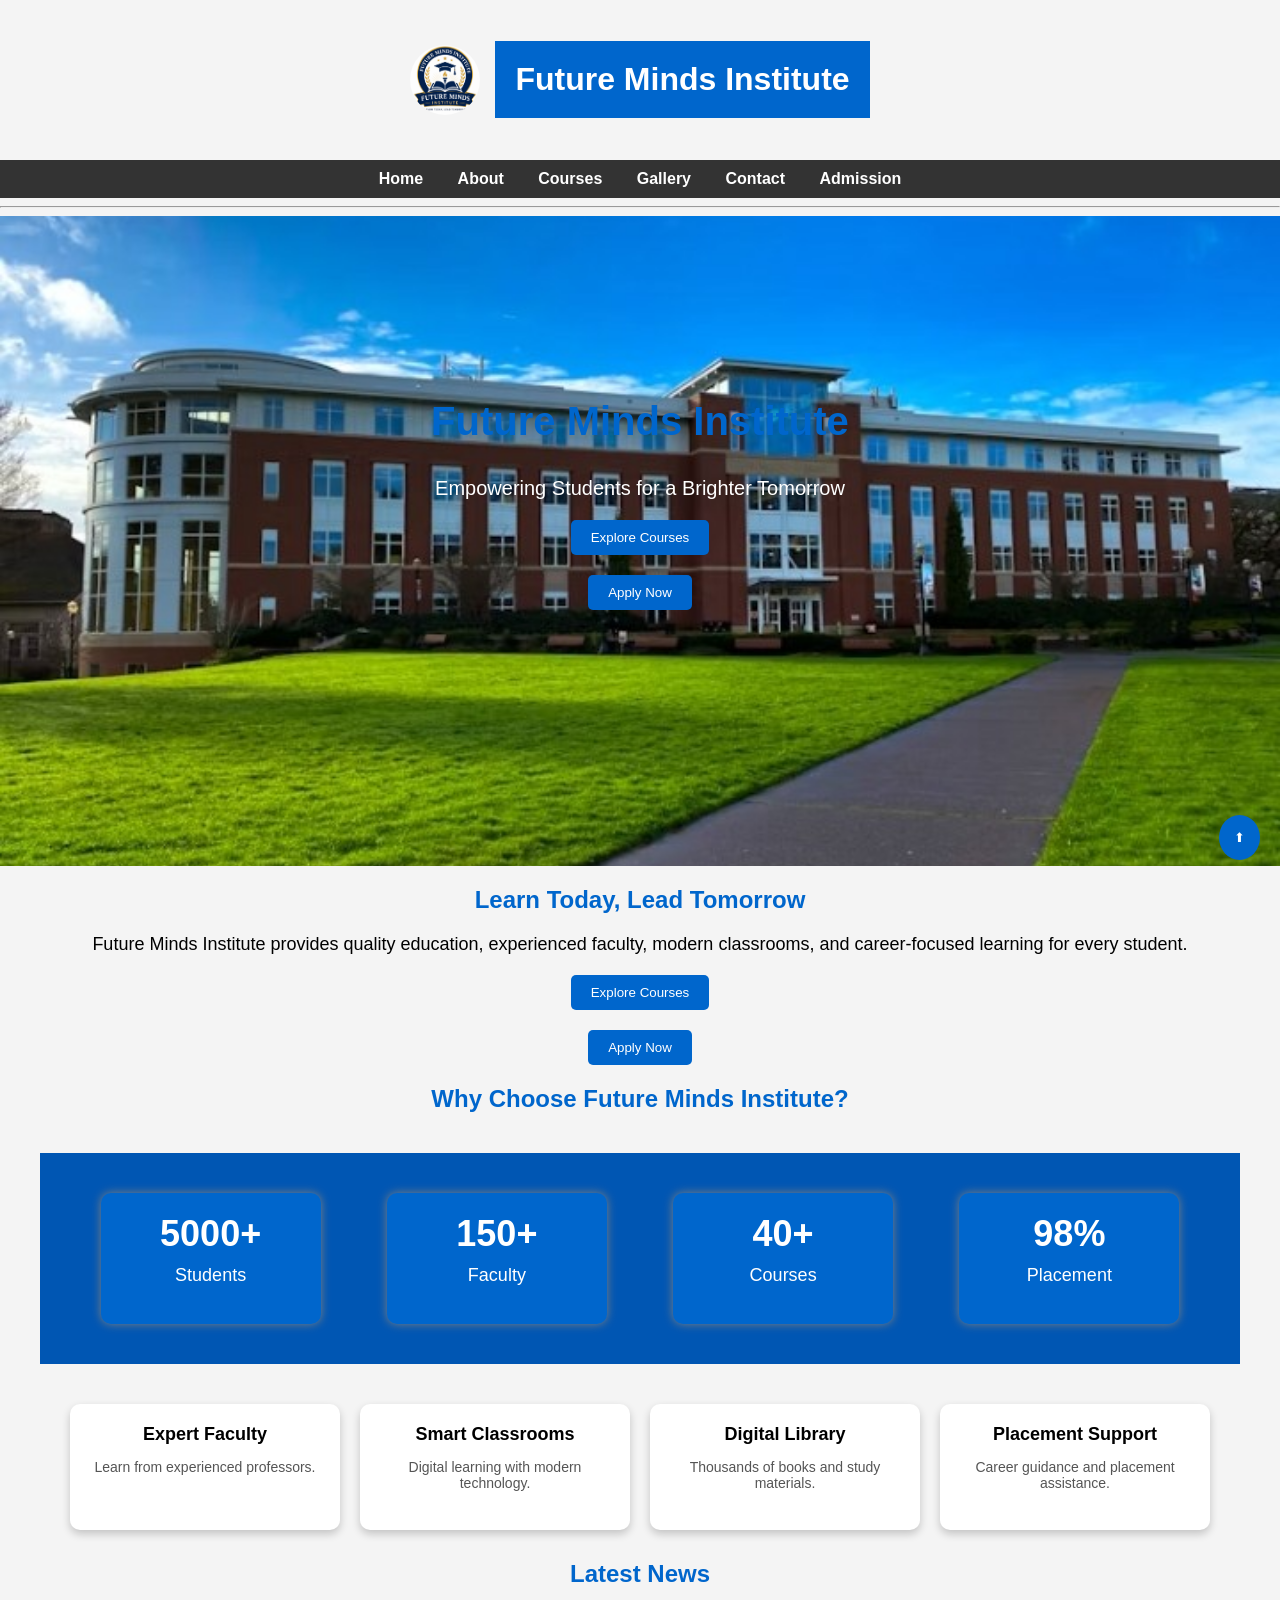
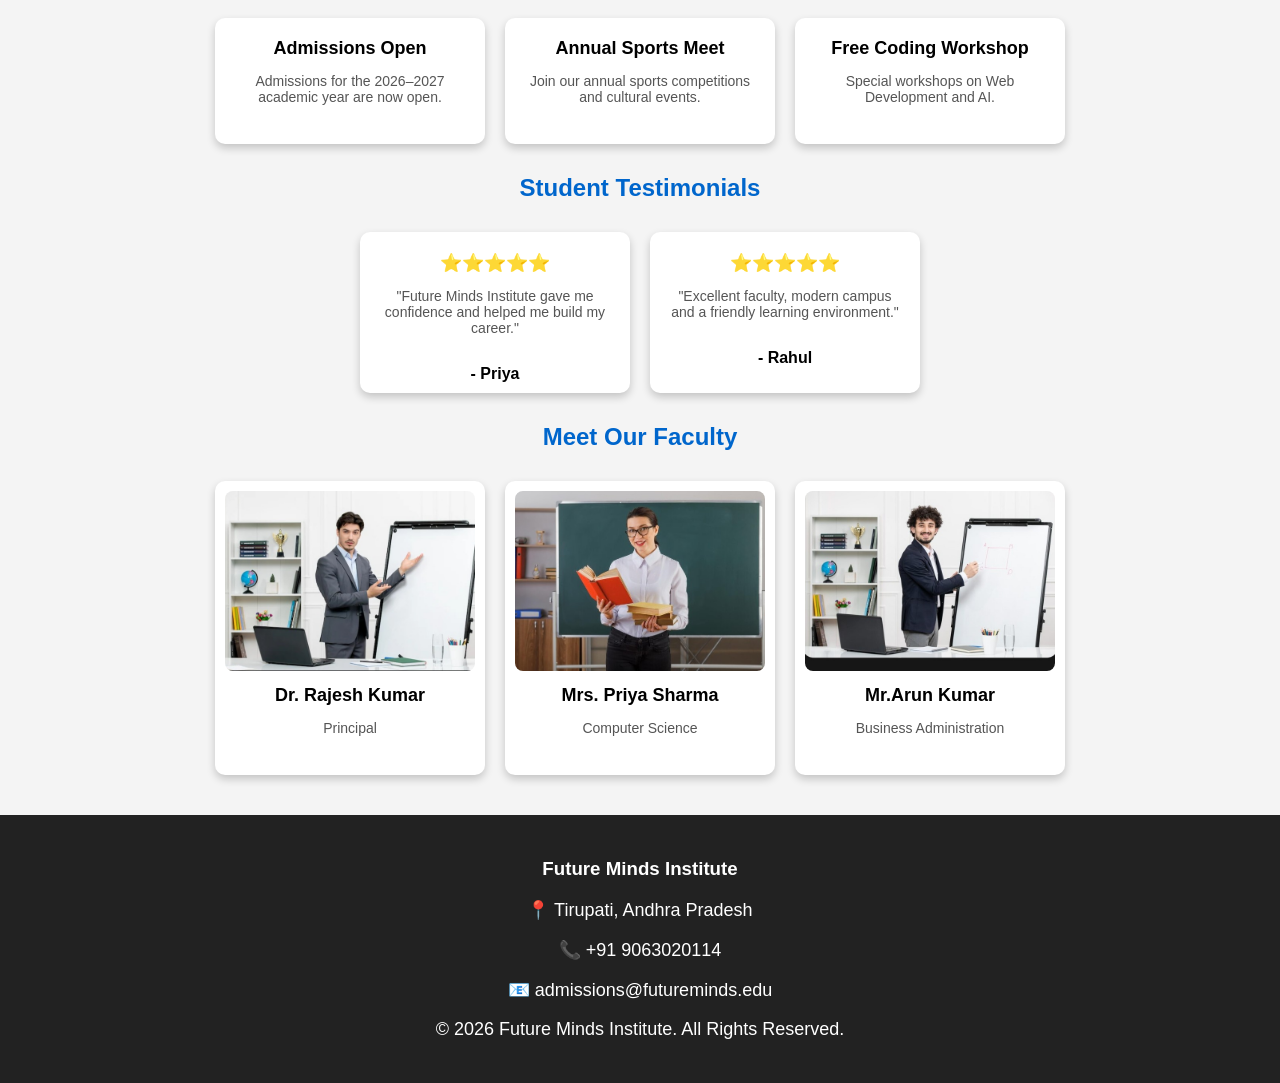
<file: index.html>
<!DOCTYPE html>
<html lang="en">
<head>

    <meta charset="UTF-8">
    <meta name="viewport" content="width=device-width, initial-scale=1.0">
    <meta name="description" content="Future Minds Institute provides quality education with experienced faculty, smart classrooms, computer labs, library, sports facilities, cultural activities, and online admissions.">
    <meta name="keywords" content="Future Minds Institute, College, Education, Admissions, Computer Science, Library, Smart Classroom, Andhra Pradesh">
    <meta name="author" content="Future Minds Institute">
    
   <title>Future Minds Institute | Best College in AP</title>
    
   <link rel="icon" href="images/logo.jpeg" type="image/jpeg">

   <link rel="stylesheet" href="style.css">
</head>

<body>

<button onclick="topFunction()" id="topBtn">⬆</button>


<div class="logo-container">
    <img src="images/logo.jpeg" alt="Official Logo Of Future Minds Institute" width="70">
    <h1>Future Minds Institute</h1>
</div>

    <nav>
        <a href="index.html">Home</a> 
        <a href="about.html">About</a> 
        <a href="courses.html">Courses</a> 
        <a href="gallery.html">Gallery</a> 
        <a href="contact.html">Contact</a>
        <a href="admission.html">Admission</a> 
    </nav>

    <hr>
    <section class="hero">
    <h2>Future Minds Institute</h2>
    <p>Empowering Students for a Brighter Tomorrow</p>

    <button onclick="showMessage()">Explore Courses</button>
    <button>Apply Now</button>
</section>


    <h2>Learn Today, Lead Tomorrow</h2>

<p>
Future Minds Institute provides quality education, experienced faculty, modern classrooms, and career-focused learning for every student.
</p>

<button onclick="showMessage()">Explore Courses</button>
<button>Apply Now</button>
<h2>Why Choose Future Minds Institute?</h2>
<div class="stats">

<div class="box">
<h2>5000+</h2>
<p>Students</p>
</div>

<div class="box">
<h2>150+</h2>
<p>Faculty</p>
</div>

<div class="box">
<h2>40+</h2>
<p>Courses</p>
</div>

<div class="box">
<h2>98%</h2>
<p>Placement</p>
</div>

</div>

<div class="features">

<div class="card">
<h3> Expert Faculty</h3>
<p>Learn from experienced professors.</p>
</div>

<div class="card">
<h3> Smart Classrooms</h3>
<p>Digital learning with modern technology.</p>
</div>

<div class="card">
<h3> Digital Library</h3>
<p>Thousands of books and study materials.</p>
</div>

<div class="card">
<h3> Placement Support</h3>
<p>Career guidance and placement assistance.</p>
</div>

</div>
<h2>Latest News</h2>

<div class="features">

<div class="card">
<h3> Admissions Open</h3>
<p>Admissions for the 2026–2027 academic year are now open.</p>
</div>

<div class="card">
<h3> Annual Sports Meet</h3>
<p>Join our annual sports competitions and cultural events.</p>
</div>

<div class="card">
<h3> Free Coding Workshop</h3>
<p>Special workshops on Web Development and AI.</p>
</div>

</div>
<h2>Student Testimonials</h2>

<div class="features">

<div class="card">
<h3>⭐⭐⭐⭐⭐</h3>
<p>"Future Minds Institute gave me confidence and helped me build my career."</p>
<b>- Priya</b>
</div>

<div class="card">
<h3>⭐⭐⭐⭐⭐</h3>
<p>"Excellent faculty, modern campus and a friendly learning environment."</p>
<b>- Rahul</b>
</div>

</div>
<h2>Meet Our Faculty</h2>

<div class="features">

<div class="card">
<img src="images/faculty1.jpeg" alt="Principal Dr. Rajesh Kumar" width="150">
<h3>Dr. Rajesh Kumar</h3>
<p>Principal</p>
</div>

<div class="card">
<img src="images/faculty2.jpeg" alt="Computer Science Faculty Mrs. Priya Sharma" width="150">
<h3>Mrs. Priya Sharma</h3>
<p>Computer Science</p>
</div>

<div class="card">
<img src="images/faculty3.jpeg" alt="Business Administration Faculty Mr. Arun Kumar" width="150">
<h3>Mr.Arun Kumar</h3>
<p>Business Administration</p>
</div>

</div>

<footer>

<h3>Future Minds Institute</h3>

<p>📍 Tirupati, Andhra Pradesh</p>

<p>📞 +91 9063020114</p>

<p>📧 admissions@futureminds.edu</p>

<p>© 2026 Future Minds Institute. All Rights Reserved.</p>

</footer>

<script src="script.js"></script>

<!--Start of Tawk.to Script-->
<script type="text/javascript">
var Tawk_API=Tawk_API||{}, Tawk_LoadStart=new Date();
(function(){
var s1=document.createElement("script"),s0=document.getElementsByTagName("script")[0];
s1.async=true;
s1.src='https://embed.tawk.to/6a454abe2aaf551d42e2cf6d/1jsfanv0k';
s1.charset='UTF-8';
s1.setAttribute('crossorigin','*');
s0.parentNode.insertBefore(s1,s0);
})();
</script>
<!--End of Tawk.to Script-->

</body>
</html>
</file>
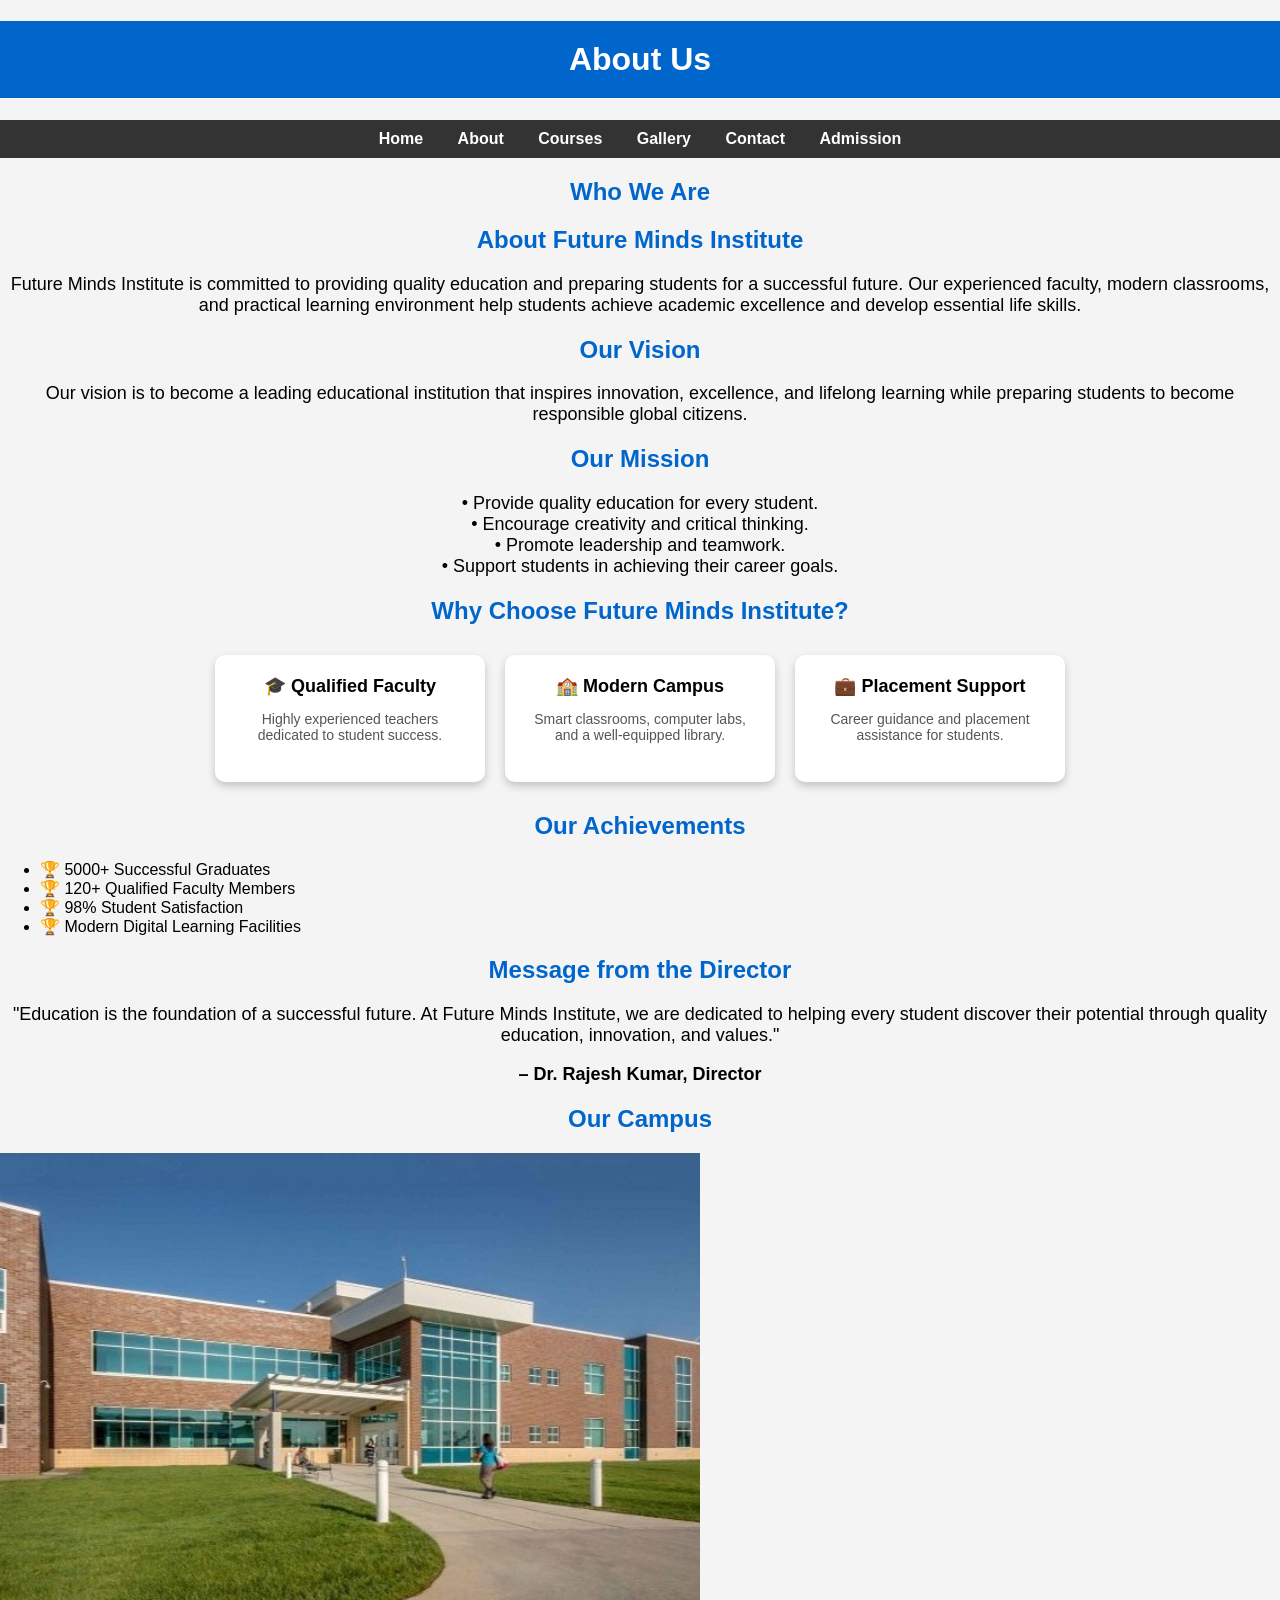
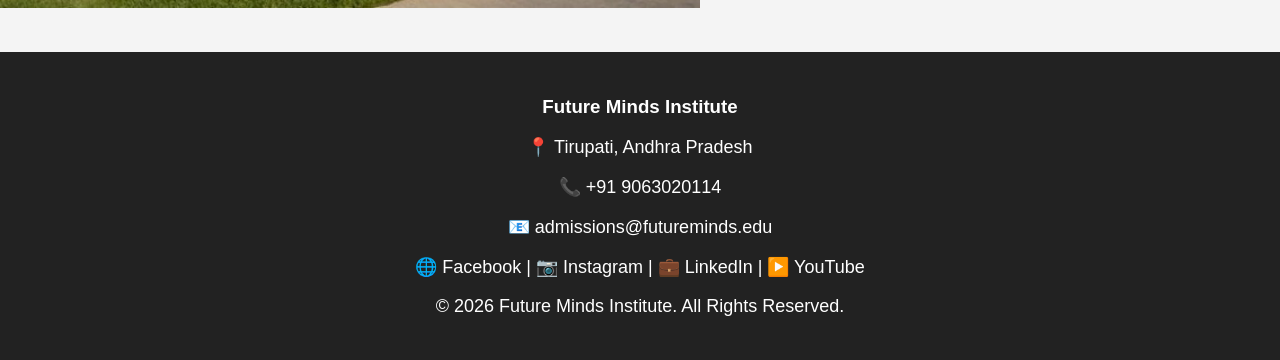
<file: about.html>
<!DOCTYPE html>
<html>
<head>
<title>About - Future Minds Institute</title>
<link rel="stylesheet" href="style.css">
</head>
<body>

<h1>About Us</h1>

<nav>
<a href="index.html">Home</a> 
<a href="about.html">About</a> 
<a href="courses.html">Courses</a> 
<a href="gallery.html">Gallery</a> 
<a href="contact.html">Contact</a>
<a href="admission.html">Admission</a> 
</nav>

<h2>Who We Are</h2>

<h2>About Future Minds Institute</h2>

<p>
Future Minds Institute is committed to providing quality education and preparing students for a successful future. Our experienced faculty, modern classrooms, and practical learning environment help students achieve academic excellence and develop essential life skills.
</p>
<h2>Our Vision</h2>

<p>
Our vision is to become a leading educational institution that inspires innovation, excellence, and lifelong learning while preparing students to become responsible global citizens.
</p>
<h2>Our Mission</h2>

<p>
• Provide quality education for every student.<br>
• Encourage creativity and critical thinking.<br>
• Promote leadership and teamwork.<br>
• Support students in achieving their career goals.
</p>
<h2>Why Choose Future Minds Institute?</h2>

<div class="features">

<div class="card">
<h3>🎓 Qualified Faculty</h3>
<p>Highly experienced teachers dedicated to student success.</p>
</div>

<div class="card">
<h3>🏫 Modern Campus</h3>
<p>Smart classrooms, computer labs, and a well-equipped library.</p>
</div>

<div class="card">
<h3>💼 Placement Support</h3>
<p>Career guidance and placement assistance for students.</p>
</div>

</div>
<h2>Our Achievements</h2>

<ul>
<li>🏆 5000+ Successful Graduates</li>
<li>🏆 120+ Qualified Faculty Members</li>
<li>🏆 98% Student Satisfaction</li>
<li>🏆 Modern Digital Learning Facilities</li>
</ul>
<h2>Message from the Director</h2>

<p>
"Education is the foundation of a successful future. At Future Minds Institute, we are dedicated to helping every student discover their potential through quality education, innovation, and values."
</p>

<p><strong>– Dr. Rajesh Kumar, Director</strong></p>
<h2>Our Campus</h2>

<img src="images/building.jpeg" alt="Campus" width="700">
<footer>
<h3>Future Minds Institute</h3>

<p>📍 Tirupati, Andhra Pradesh</p>

<p>📞 +91 9063020114</p>

<p>📧 admissions@futureminds.edu</p>

<p>
🌐 Facebook | 📷 Instagram | 💼 LinkedIn | ▶️ YouTube
</p>

<p>© 2026 Future Minds Institute. All Rights Reserved.</p>
</footer>

<script src="script.js"></script>
<!--Start of Tawk.to Script-->
<script type="text/javascript">
var Tawk_API=Tawk_API||{}, Tawk_LoadStart=new Date();
(function(){
var s1=document.createElement("script"),s0=document.getElementsByTagName("script")[0];
s1.async=true;
s1.src='https://embed.tawk.to/6a454abe2aaf551d42e2cf6d/1jsfanv0k';
s1.charset='UTF-8';
s1.setAttribute('crossorigin','*');
s0.parentNode.insertBefore(s1,s0);
})();
</script>
<!--End of Tawk.to Script-->
</body>
</html>
</file>
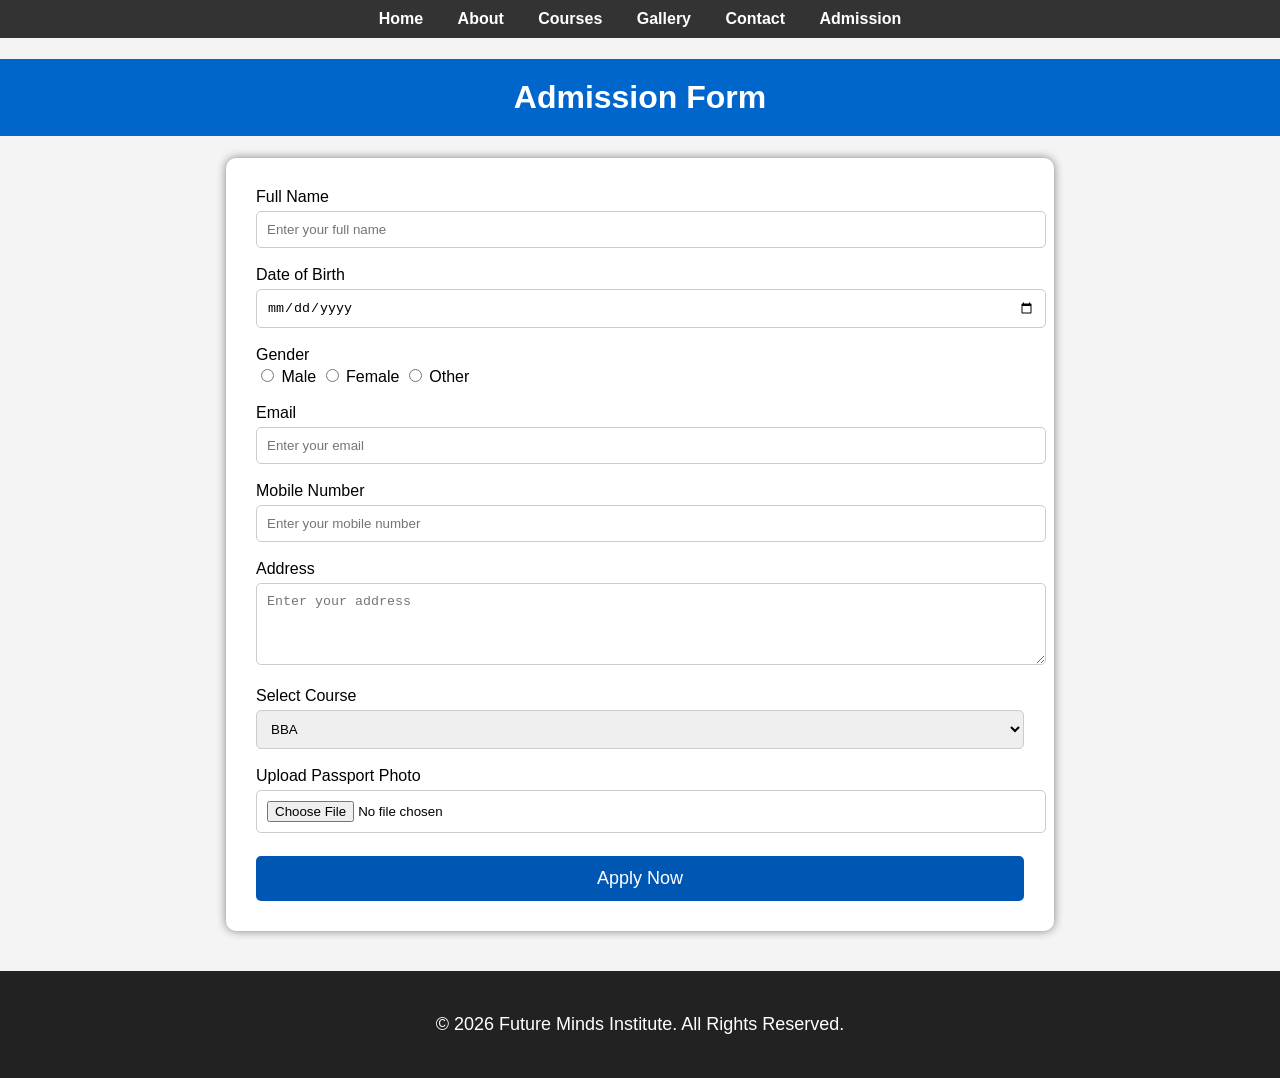
<file: admission.html>
<!DOCTYPE html>
<html lang="en">
<head>
    <meta charset="UTF-8">
    <title>Admission Form</title>
    <link rel="stylesheet" href="style.css">
</head>
<body>

<nav>
    <a href="index.html">Home</a> 
    <a href="about.html">About</a> 
    <a href="courses.html">Courses</a> 
    <a href="gallery.html">Gallery</a> 
    <a href="contact.html">Contact</a> 
    <a href="admission.html">Admission</a>
</nav>

<h1>Admission Form</h1>

<form class="admission-form">

<label>Full Name</label><br>
<input type="text" placeholder="Enter your full name" required><br><br>

<label>Date of Birth</label><br>
<input type="date" required><br><br>

<label>Gender</label><br>
<input type="radio" name="gender"> Male
<input type="radio" name="gender"> Female
<input type="radio" name="gender"> Other
<br><br>

<label>Email</label><br>
<input type="email" placeholder="Enter your email" required><br><br>

<label>Mobile Number</label><br>
<input type="tel" placeholder="Enter your mobile number" required><br><br>

<label>Address</label><br>
<textarea rows="4" placeholder="Enter your address"></textarea><br><br>

<label>Select Course</label><br>
<select>
    <option>BBA</option>
    <option>BCA</option>
    <option>B.Com</option>
    <option>MBA</option>
</select><br><br>

<label>Upload Passport Photo</label><br>
<input type="file"><br><br>

<input type="submit" value="Apply Now">

</form>

<footer>
    <p>© 2026 Future Minds Institute. All Rights Reserved.</p>
</footer>
<!--Start of Tawk.to Script-->
<script type="text/javascript">
var Tawk_API=Tawk_API||{}, Tawk_LoadStart=new Date();
(function(){
var s1=document.createElement("script"),s0=document.getElementsByTagName("script")[0];
s1.async=true;
s1.src='https://embed.tawk.to/6a454abe2aaf551d42e2cf6d/1jsfanv0k';
s1.charset='UTF-8';
s1.setAttribute('crossorigin','*');
s0.parentNode.insertBefore(s1,s0);
})();
</script>
<!--End of Tawk.to Script-->

</body>
</html>
</file>
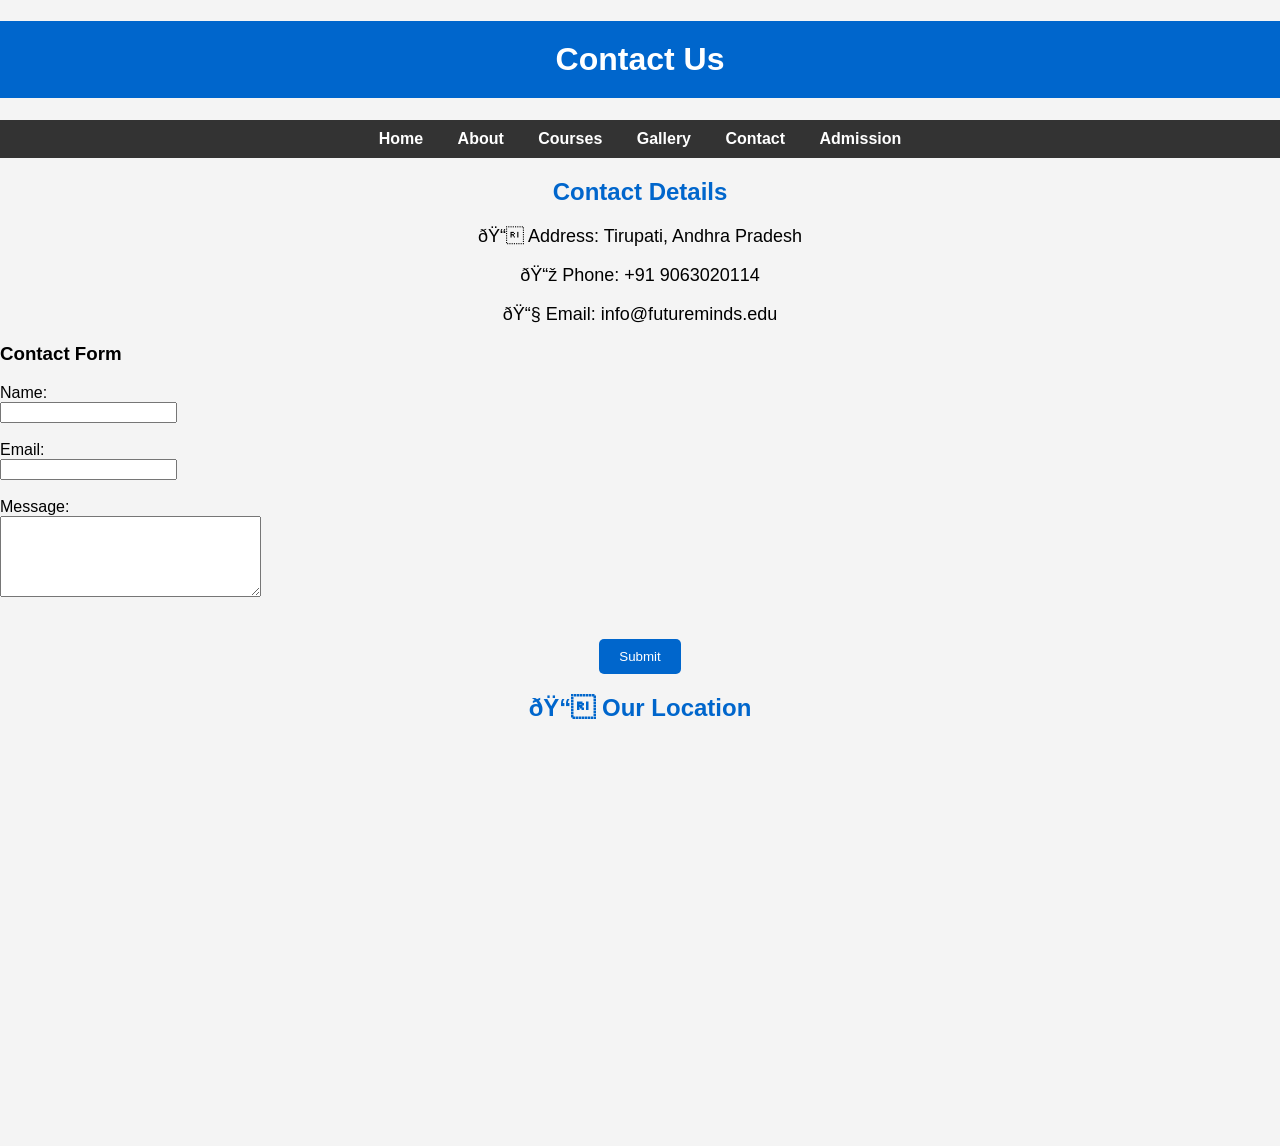
<file: contact.html>
<!DOCTYPE html>
<html>
<head>
<title>Contact</title>
<link rel="stylesheet" href="style.css">
</head>
<body>

<h1>Contact Us</h1>

<nav>
<a href="index.html">Home</a> 
<a href="about.html">About</a> 
<a href="courses.html">Courses</a> 
<a href="gallery.html">Gallery</a> 
<a href="contact.html">Contact</a>
<a href="admission.html">Admission</a> 
</nav>

<h2>Contact Details</h2>

<p>📍 Address: Tirupati, Andhra Pradesh</p>
<p>📞 Phone: +91 9063020114</p>
<p>📧 Email: info@futureminds.edu</p>

<h3>Contact Form</h3>

<form>
<label>Name:</label><br>
<input type="text"><br><br>

<label>Email:</label><br>
<input type="email"><br><br>

<label>Message:</label><br>
<textarea rows="5" cols="30"></textarea><br><br>

<button>Submit</button>
</form>
<h2>📍 Our Location</h2>

<iframe
    src="https://www.google.com/maps?q=Satyavedu,Andhra+Pradesh&output=embed"
    width="100%"
    height="400"
    style="border:0;"
    allowfullscreen=""
    loading="lazy">
</iframe>

<script src="script.js"></script>
<!--Start of Tawk.to Script-->
<script type="text/javascript">
var Tawk_API=Tawk_API||{}, Tawk_LoadStart=new Date();
(function(){
var s1=document.createElement("script"),s0=document.getElementsByTagName("script")[0];
s1.async=true;
s1.src='https://embed.tawk.to/6a454abe2aaf551d42e2cf6d/1jsfanv0k';
s1.charset='UTF-8';
s1.setAttribute('crossorigin','*');
s0.parentNode.insertBefore(s1,s0);
})();
</script>
<!--End of Tawk.to Script-->

</body>
</html>
</file>
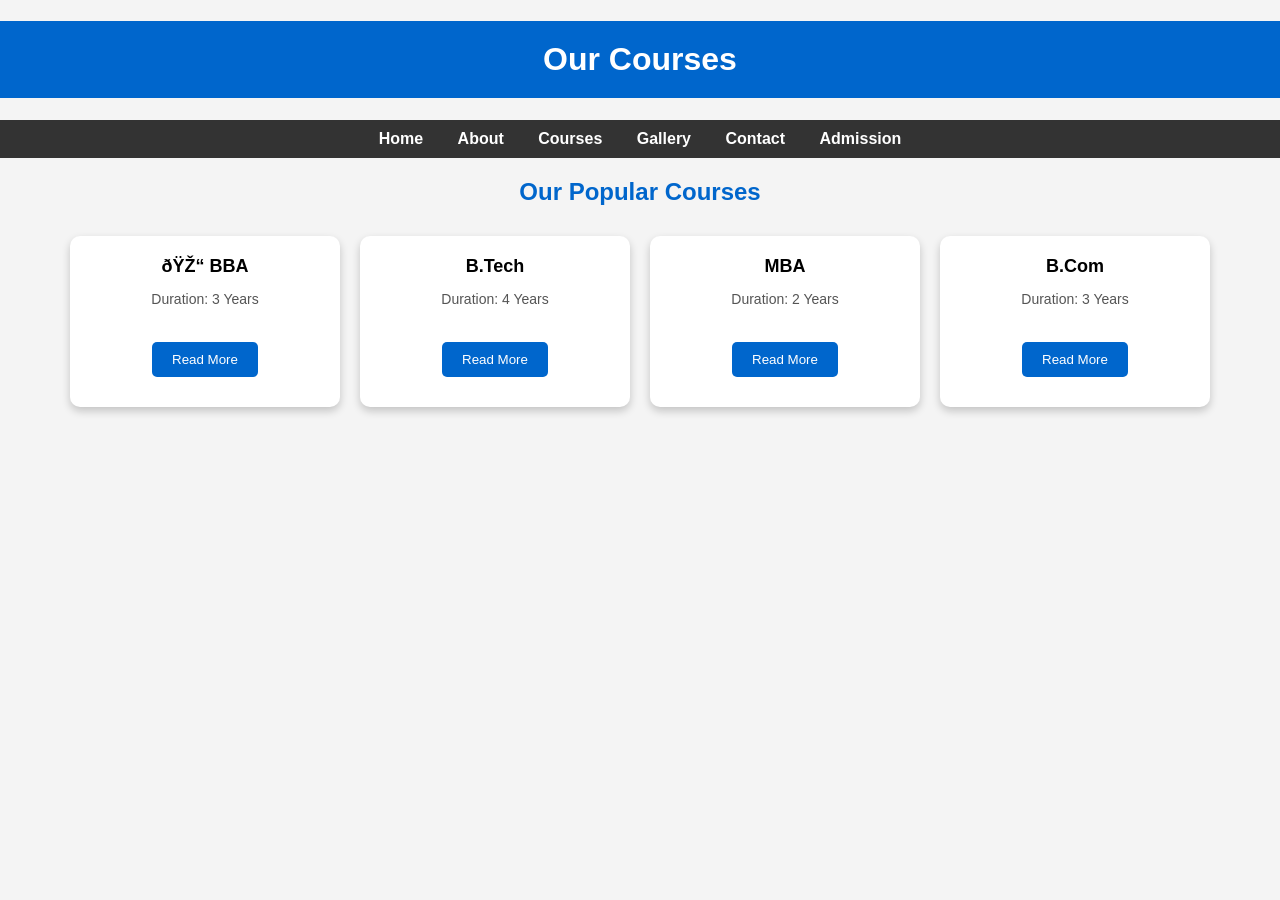
<file: courses.html>
<!DOCTYPE html>
<html>
<head>
<title>Courses</title>
<link rel="stylesheet" href="style.css">
</head>
<body>

<h1>Our Courses</h1>

<nav>
<a href="index.html">Home</a> 
<a href="about.html">About</a> 
<a href="courses.html">Courses</a> 
<a href="gallery.html">Gallery</a> 
<a href="contact.html">Contact</a>
<a href="admission.html">Admission</a> 
</nav>


<h2>Our Popular Courses</h2>

<div class="features">

<div class="card">
<h3>🎓 BBA</h3>
<p>Duration: 3 Years</p>
<button>Read More</button>
</div>

<div class="card">
<h3> B.Tech</h3>
<p>Duration: 4 Years</p>
<button>Read More</button>
</div>

<div class="card">
<h3> MBA</h3>
<p>Duration: 2 Years</p>
<button>Read More</button>
</div>

<div class="card">
<h3> B.Com</h3>
<p>Duration: 3 Years</p>
<button>Read More</button>
</div>

</div>

<script src="script.js"></script>
<!--Start of Tawk.to Script-->
<script type="text/javascript">
var Tawk_API=Tawk_API||{}, Tawk_LoadStart=new Date();
(function(){
var s1=document.createElement("script"),s0=document.getElementsByTagName("script")[0];
s1.async=true;
s1.src='https://embed.tawk.to/6a454abe2aaf551d42e2cf6d/1jsfanv0k';
s1.charset='UTF-8';
s1.setAttribute('crossorigin','*');
s0.parentNode.insertBefore(s1,s0);
})();
</script>
<!--End of Tawk.to Script-->
</body>
</html>
</file>
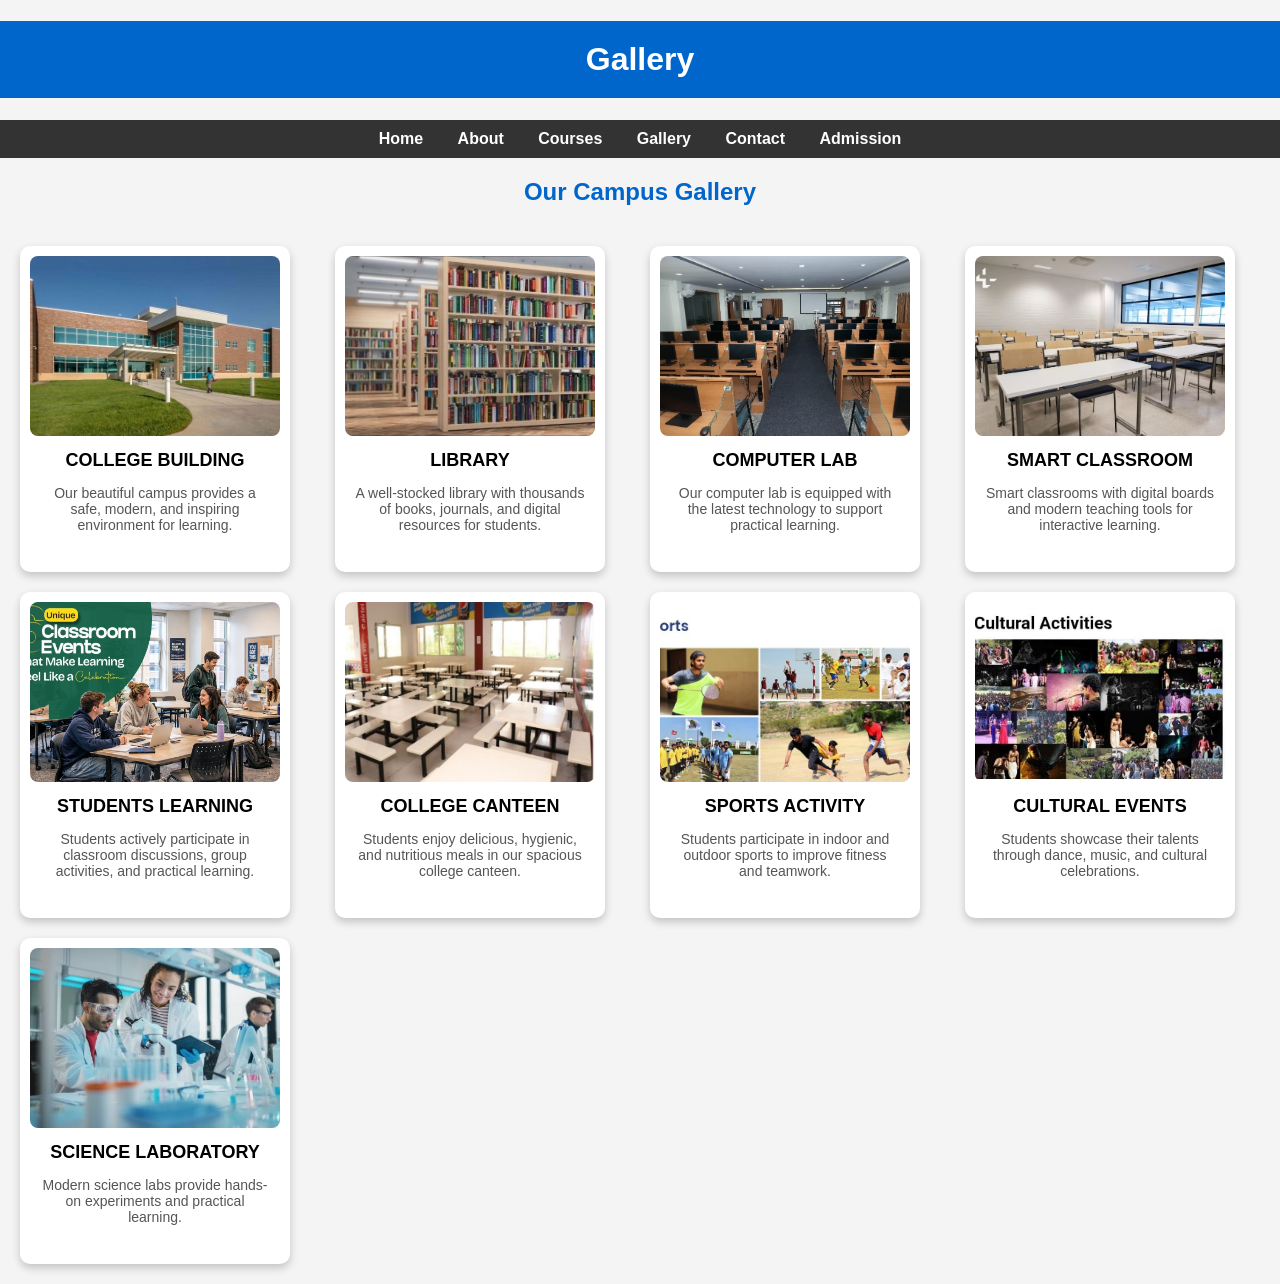
<file: gallery.html>
<!DOCTYPE html>
<html>
<head>
    <title>Gallery - Future Minds Institute</title>
    <link rel="stylesheet" href="style.css">
</head>

<body>

<h1>Gallery</h1>

<nav>
<a href="index.html">Home</a> 
<a href="about.html">About</a> 
<a href="courses.html">Courses</a> 
<a href="gallery.html">Gallery</a> 
<a href="contact.html">Contact</a>
<a href="admission.html">Admission</a> 
</nav>
<h2>Our Campus Gallery</h2>

<div class="gallery-container">

    <div class="card">
        <img src="images/building.jpeg" alt="College Building">
        <h3>COLLEGE BUILDING</h3>
        <p>Our beautiful campus provides a safe, modern, and inspiring environment for learning.</p>
    </div>

    <div class="card">
        <img src="images/library.jpeg" alt="Library">
        <h3>LIBRARY</h3>
        <p>A well-stocked library with thousands of books, journals, and digital resources for students.</p>
    </div>

    <div class="card">
        <img src="images/lab.jpeg" alt="Computer Lab">
        <h3>COMPUTER LAB</h3>
        <p>Our computer lab is equipped with the latest technology to support practical learning.</p>
    </div>

    <div class="card">
        <img src="images/classroom.jpeg" alt="Smart Classroom">
        <h3>SMART CLASSROOM</h3>
        <p>Smart classrooms with digital boards and modern teaching tools for interactive learning.</p>
    </div>

    <div class="card">
        <img src="images/students.jpeg" alt="Students Learning">
        <h3>STUDENTS LEARNING</h3>
        <p>Students actively participate in classroom discussions, group activities, and practical learning.</p>
    </div>

    <div class="card">
        <img src="images/canteen.jpeg" alt="College Canteen">
        <h3>COLLEGE CANTEEN</h3>
        <p>Students enjoy delicious, hygienic, and nutritious meals in our spacious college canteen.</p>
    </div>

    <div class="card">
        <img src="images/sports.jpeg" alt="Sports Activity">
        <h3>SPORTS ACTIVITY</h3>
        <p>Students participate in indoor and outdoor sports to improve fitness and teamwork.</p>
    </div>

    <div class="card">
        <img src="images/cultural.jpeg" alt="Cultural Events">
        <h3>CULTURAL EVENTS</h3>
        <p>Students showcase their talents through dance, music, and cultural celebrations.</p>
    </div>

    <div class="card">
        <img src="images/science.jpeg" alt="Science Laboratory">
        <h3>SCIENCE LABORATORY</h3>
        <p>Modern science labs provide hands-on experiments and practical learning.</p>
    </div>

</div>

<script src="script.js"></script>
<!--Start of Tawk.to Script-->
<script type="text/javascript">
var Tawk_API=Tawk_API||{}, Tawk_LoadStart=new Date();
(function(){
var s1=document.createElement("script"),s0=document.getElementsByTagName("script")[0];
s1.async=true;
s1.src='https://embed.tawk.to/6a454abe2aaf551d42e2cf6d/1jsfanv0k';
s1.charset='UTF-8';
s1.setAttribute('crossorigin','*');
s0.parentNode.insertBefore(s1,s0);
})();
</script>
<!--End of Tawk.to Script-->

</body>
</html>
</file>
<file: style.css>
body{
    font-family: Arial, sans-serif;
    margin:0;
    padding:0;
    background:#f4f4f4;
}

h1{
    background:#0066cc;
    color:white;
    padding:20px;
    text-align:center;
}

nav{
    background:#333;
    text-align:center;
    padding:10px;
}

nav a{
    color:white;
    text-decoration:none;
    margin:15px;
    font-weight:bold;
}

nav a:hover{
    color:yellow;
}

h2{
    text-align:center;
    color:#0066cc;
}

p{
    text-align:center;
    font-size:18px;
}

button{
    display:block;
    margin:20px auto;
    padding:10px 20px;
    background:#0066cc;
    color:white;
    border:none;
    border-radius:5px;
    cursor:pointer;
}

button:hover{
    background:#004999;
}
.features{
display:flex;
justify-content:center;
gap:20px;
flex-wrap:wrap;
margin:30px;
}

.card{
background:white;
width:220px;
padding:20px;
border-radius:10px;
box-shadow:0 0 10px gray;
text-align:center;
}

.card:hover{
transform:scale(1.05);
}
.stats{
display:flex;
justify-content:center;
gap:25px;
flex-wrap:wrap;
margin:40px;
}

.box{
background:#0066cc;
width:180px;
padding:20px;
border-radius:10px;
text-align:center;
box-shadow:0 0 10px gray;
}

.box h2{
margin:0;
font-size:35px;
color:white;
font-weight:bold;
}

.box p{
color:white;
font-size:18px;
margin-top:10px;
}

footer{
background:#222;
color:white;
text-align:center;
padding:25px;
margin-top:40px;
}
#topBtn{
    position: fixed;
    bottom: 20px;
    right: 20px;
    padding: 15px;
    border: none;
    border-radius: 50%;
    cursor: pointer;
}

.hero h1{
    font-size:50px;
}

.hero p{
    font-size:22px;
}
.hero {
    background: url("images/hero.jpeg") no-repeat center center/cover;
    height: 500px;
    color: white;
    text-align: center;
    padding-top: 150px;
}

.hero h2{
    font-size:40px;
}

.hero p{
    font-size:20px;
}
nav{
    position: sticky;
    top:0;
    z-index:1000;
}
.card{
    transition:0.4s;
}

.card:hover{
    transform:translateY(-10px);
    box-shadow:0 10px 20px rgba(0,0,0,0.3);
}

button:hover{
    background:#ff9800;
}
.logo-container{
    display:flex;
    align-items:center;
    justify-content:center;
    gap:15px;
    margin:20px 0;
}

.logo-container img{
    width:70px;
    height:70px;
    border-radius:50%;
}

.stats{
    display: flex;
    justify-content: space-around;
    background: #0056b3;
    color: white;
    padding: 40px;
    text-align: center;
}

.stats h2{
    font-size: 36px;
}

.cta{
    background:#0d6efd;
    color:white;
    text-align:center;
    padding:50px;
}

.card{
    width: 250px;
    background: white;
    border-radius: 10px;
    box-shadow: 0 4px 8px rgba(0,0,0,0.2);
    text-align: center;
    overflow: hidden;
}

.card img{
    width: 100%;
    height: 180px;
    object-fit: cover;
}

.card h3{
    margin: 10px 0;
}

.card p{
    padding: 0 10px 15px;
    color: #555;
}

.card{
    background: white;
    border-radius: 10px;
    box-shadow: 0 4px 8px rgba(0,0,0,0.2);
    text-align: center;
    padding: 10px;
}

.card img{
    width: 100%;
    height: 220px;
    object-fit: cover;
    border-radius: 8px;
}

.gallery-container{
    display: grid;
    grid-template-columns: repeat(4, 1fr);
    gap: 20px;
    padding: 20px;
}

.card{
    background: white;
    border-radius: 10px;
    box-shadow: 0 4px 8px rgba(0,0,0,0.2);
    text-align: center;
    padding: 10px;
}

.card img{
    width: 100%;
    height: 180px;
    object-fit: cover;
    border-radius: 8px;
}

.card h3{
    font-size: 18px;
    margin: 10px 0;
}

.card p{
    font-size: 14px;
    color: #555;
}
.admission-form{
    width:60%;
    margin:auto;
    background:white;
    padding:30px;
    border-radius:10px;
    box-shadow:0 0 10px gray;
}

.admission-form input,
.admission-form textarea,
.admission-form select{
    width:100%;
    padding:10px;
    margin-top:5px;
    border:1px solid #ccc;
    border-radius:5px;
}

.admission-form input[type="radio"]{
    width:auto;
}

.admission-form input[type="submit"]{
    background:#0056b3;
    color:white;
    border:none;
    padding:12px;
    cursor:pointer;
    font-size:18px;
}

.admission-form input[type="submit"]:hover{
    background:#003d80;
}
</file>
